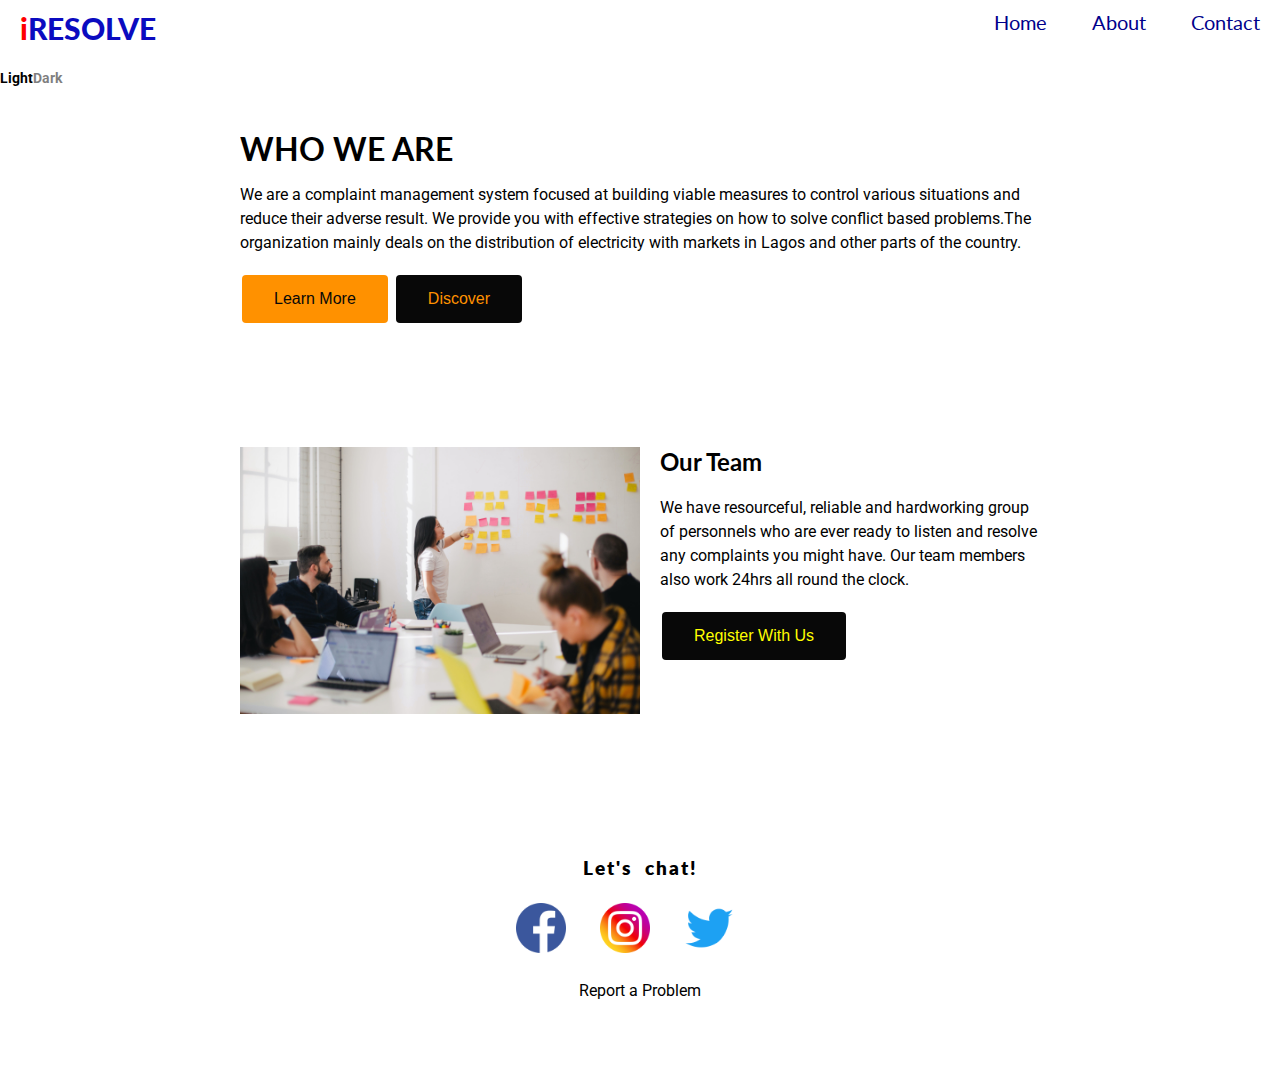
<file: index.html>
<!DOCTYPE html>
<html lang="en">
<head>
    <meta charset="UTF-8">
    <meta http-equiv="X-UA-Compatible" content="IE=edge">
    <meta name="viewport" content="width=device-width, initial-scale=1.0">
    <link rel="preconnect" href="https://fonts.gstatic.com">
    <link href="https://fonts.googleapis.com/css2?family=Lato&family=Roboto&display=swap" rel="stylesheet">
    <link rel="stylesheet" href="css/styles.css">
    <title>Document</title>
</head>
<body>
      
   <!--HEADER PAGE-->
    <header>
        <div class="header"></div>
        <nav class="nav-bar">
            <ul>
                <a href="#" class="header-logo"><span class="iheader">i</span>RESOLVE</a>
                <div class="header-right">
                    <li><a href="#Home">Home</a></li>
                    <li><a href="#About">About</a></li>
                    <li><a href="#Contact">Contact</a></li>
                </div>
            </ul>
        </nav>
        </div>
    </header>

    <input type="checkbox" id="switch">
    <label for="switch">
        <div class="toggle"></div>
        <div class="names">
          <p class="light">Light</p>
          <p class="dark">Dark</p>
        </div>
      </label>
      
    <section id="Home">
        <div>
            <div class="des">
                <h1 class="head-text">WHO WE ARE</h1>
                <p class="pdes">We are a complaint management system focused at building viable measures to control various situations and reduce their adverse result. We provide you with effective strategies on how to solve conflict based problems.The organization mainly deals on the distribution of electricity with markets in Lagos and other parts of the country.</p>
            <div class="header-btn"> 
                <button class="button1">Learn More</button>
                <button class="button2">Discover</button>
            </div>
        </div> 
        </div>
    </section>
        

    <!--BODY OF THE WEBSITE-->

    <section id="About">
        <div>
            <div class="content-wrapper">
                <div class="body-image">
                    <img src="images/leon-Oalh2MojUuk-unsplash.jpg" alt="Teamwork image">
                </div>
                <h2>Our Team</h2>
                <p>We have resourceful, reliable and hardworking group of personnels who are ever ready to listen and resolve any complaints you might have. Our team members also work 24hrs all round the clock.</p>
                <a href="register.html"><button class="section-btn">Register With Us</button></a>
            </div>
        </div>
    </section>

    <!--FOOTER-->
    <footer id=Contact>
        <div>
            <div class="footer">
                <div class="content-wrapper"> 
                    <h3 class="fchat">Let's chat!</h3>
                 <div class="logos" >
                     <img src="icon/facebook.png" alt="Facebook Icon">
                     <img src="icon/instagram.png" alt="Instagram Icon">
                     <img src="icon/twitter.png" alt="Twitter Icon">
                 </div>
                 <p>Report a Problem</p></div>
            </div>
        </div>
    </footer>
</body>
</html>
</file>
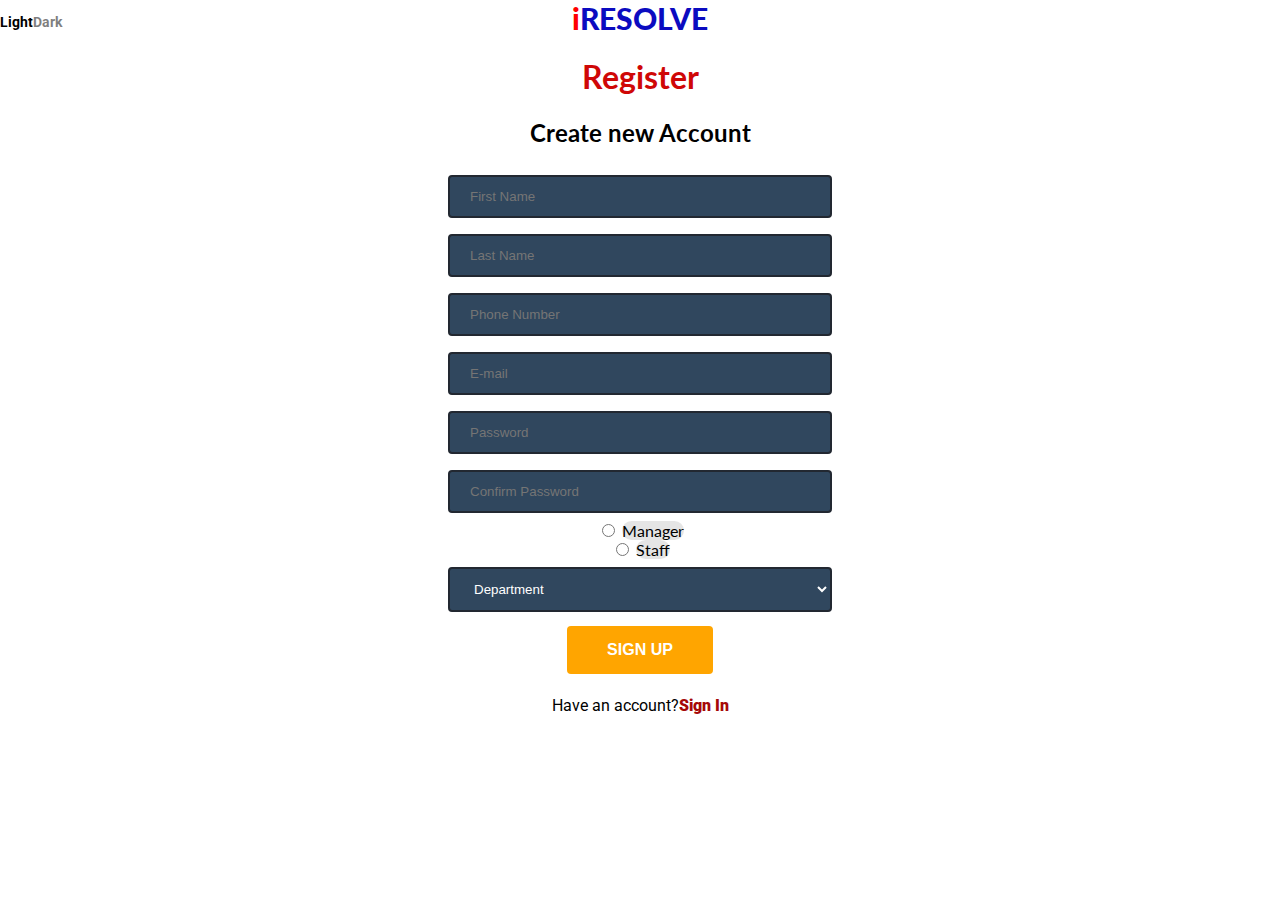
<file: register.html>
<!DOCTYPE html>
<html lang="en">
<head>
    <meta charset="UTF-8">
    <meta http-equiv="X-UA-Compatible" content="IE=edge">
    <meta name="viewport" content="width=device-width, initial-scale=1.0">
    <link rel="preconnect" href="https://fonts.gstatic.com">
    <link href="https://fonts.googleapis.com/css2?family=Lato&family=Roboto&display=swap" rel="stylesheet">
    <link rel="stylesheet" href="css/styles.css">
    <title>Document</title>
</head>
<body>
    <main>
        <input type="checkbox" id="switch">
        <label for="switch">
            <div class="toggle"></div>
            <div class="names">
              <p class="light">Light</p>
              <p class="dark">Dark</p>
            </div>
          </label>

        <form action="success.html" method="get">
            <a href="#" class="header-logo"><span class="iheader">i</span>RESOLVE</a>
                <h1 class="hreg">Register</h1>
            <h2>Create new Account</h2>
            <input type="text" id="firstname" placeholder="First Name"><br>
            
            <input type="text" id="lastname" placeholder="Last Name"><br>
            
            <input type="tel" id="phonenumber" placeholder="Phone Number"><br>
            
            <input type="email" id="email" placeholder="E-mail"><br>
           
            <input type="password" id="password" placeholder="Password"><br>
            
            <input type="password" value="" placeholder="Confirm Password"><br>

            <input type="radio" id="manager" name="position"> 
            <label for="manager">Manager</label><br>

            <input type="radio" id="staff" name="position">
            <label for="staff">Staff</label><br>

            <select type="department" name="feedback" id="department" placeholder="Department">
                <option value="department">Department</option>
                <option value="IT">IT Support</option>
                <option value="acc">Accounting</option>
                <option value="HR">HR</option>
            </select>
            <br>
            <button type="submit" class="register-btn">SIGN UP</button><br>
            <p >Have an account?<a href="#">Sign In</a></p>
        </form>
    </main>
</body>
</html>
</file>
<file: css/styles.css>
/*General Styling -------------*/

[class*="col-"] {
    width: 100%;
  }

@media only screen and (min-width: 768px) {
  /* For desktop: */
  .col-1 {width: 8.33%;}
  .col-2 {width: 16.66%;}
  .col-3 {width: 25%;}
  .col-4 {width: 33.33%;}
  .col-5 {width: 41.66%;}
  .col-6 {width: 50%;}
  .col-7 {width: 58.33%;}
  .col-8 {width: 66.66%;}
  .col-9 {width: 75%;}
  .col-10 {width: 83.33%;}
  .col-11 {width: 91.66%;}
  .col-12 {width: 100%;}
}

@media only screen and (max-width: 600px)  {
  /* For tablets: */
  .col-s-1 {width: 8.33%;}
  .col-s-2 {width: 16.66%;}
  .col-s-3 {width: 25%;}
  .col-s-4 {width: 33.33%;}
  .col-s-5 {width: 41.66%;}
  .col-s-6 {width: 50%;}
  .col-s-7 {width: 58.33%;}
  .col-s-8 {width: 66.66%;}
  .col-s-9 {width: 75%;}
  .col-s-10 {width: 83.33%;}
  .col-s-11 {width: 91.66%;}
  .col-s-12 {width: 100%;}
}

body{
  margin: 0;
  padding: 0;
  font-family: 'Lato', sans-serif;
  position: relative;
  background-color: #fff;
  transition: background-color .1s;
}

body p {
    font-family: 'Roboto', sans-serif;
}

label, .toggle {
    height: 2.8rem;
    border-radius: 100px;
  }
  label {
    width: 100%;
    background-color: rgba(0,0,0,.1);
    border-radius: 100px;
    position: relative;
    margin: 1.8rem 0 4rem 0; 
    cursor: pointer;
  }
  .toggle {
    position: absolute;
    width: 50%;
    background-color: #fff;
    box-shadow: 0 2px 15px rgba(0,0,0,.15);
    transition: transform .3s cubic-bezier(0.25, 0.46, 0.45, 0.94);
  }
  .names {
    font-size: 90%;
    font-weight: bolder;
    width: 65%;
    margin-left: 17.5%;
    margin-top: .5%;
    position: absolute;
    display: flex;
    justify-content: space-between;
    user-select: none;
  }
  .dark {
    opacity: .5;
  }

  [type="checkbox"] {
    display: none;
  }
  [type="checkbox"]:checked + body .toggle{
    transform: translateX(100%);
    background-color: #34323D;
  }
  [type="checkbox"]:checked + body .dark{
    opacity: 1;
  }
  [type="checkbox"]:checked + body .light{
    opacity: .5;
  }
  [type="checkbox"]:checked + body {
    background-color:  #26242E;
    color: white;
  }

  [type="checkbox"]:checked + body .nav-bar{
    transform: scale(1);
    background: #26242E;
  }
  [type="checkbox"]:checked + body .nav-bar{
    background: linear-gradient(40deg, #8983F7, #A3DAFB 70%);
  }
  [type="checkbox"]:checked + body .header{
    background: linear-gradient(40deg, #8983F7, #A3DAFB 70%);
  }
  
  [type="checkbox"]:checked + body .footer{
    background-color: #34323D;
  }
  [type="checkbox"]:checked + body .content-wrapper {
    background-color: white;
  }
  [type="checkbox"]:checked + body .des{
    border-color: transparent transparent white transparent;
  }
  [type="checkbox"]:checked + body .des{
    background-color: #34323D;
    opacity: 1;
  }

.content-wrapper {
    width: 800px;
    margin: 0 auto;
    padding: 60px 0;
    overflow: hidden;
}
.content-wrapper h2 {
    margin-top: 0;
}

.content-wrapper p {
    line-height: 1.5em;
}
.nav-bar {
    margin: 0;
}

.nav-bar ul {
    margin: 0;
    padding: 10px 0;
}
/* Header -----*/

.header-body {
    text-align: center;
}

li{
    list-style-type: none;
    display: inline-block;
}

li a:link {
    text-decoration: none;
    padding: 20px;
    color: darkblue;
}
li a:visited {
    text-decoration: none;
    padding: 20px;
    color: rgb(54, 158, 33);
}

li a:hover {
    text-decoration: none;
    padding: 20px;
    color: rgb(107, 82, 34);
}
li a:active {
    text-decoration: none;
    padding: 20px;
    color: rgb(139, 48, 67);
}

.header-right {
    float: right;
    font-size: 20px;
}

.header-right a {
    padding: 20px;
}
.header span {
    color: red;
}

.iheader {
    color: red;
}

.header-logo {
    font-size: 30px;
    text-decoration: none;
    padding: 20px;
    color: rgb(11, 11, 192);
    font-weight: 900;
}
.button1 {
    border: none;
    color: rgb(8, 8, 8);
    background: #ff9100;
    padding: 15px 32px;
    border-radius: 4px;
    text-align: center;
    text-decoration: none;
    display: inline-block;
    font-size: 16px;
    margin: 4px 2px;
    cursor: pointer;
}
.button2 {
    border: none;
    color: #ff9100;
    background: rgb(8, 8, 8);
    padding: 15px 32px;
    border-radius: 4px;
    text-align: center;
    text-decoration: none;
    display: inline-block;
    font-size: 16px;
    margin: 4px 2px;
    cursor: pointer;
}
.des {
    width: 800px;
    line-height: 1.5em;
    margin: 0 auto;
    padding: 60px 0;
    overflow: hidden;
}

/* Section ---*/


.section-btn {
    border: none;
    color: yellow;
    background: rgb(8, 8, 8);
    padding: 15px 32px;
    border-radius: 4px;
    text-align: center;
    text-decoration: none;
    display: inline-block;
    font-size: 16px;
    margin: 4px 2px;
    cursor: pointer;
}

.body-image img {
    width: 400px;
    float: left;
    margin-right: 20px;
}
div.body-image {
    display: inline;
}

/* Footer-------*/

.footer {
    text-align: center;
}
.fchat {
    font-weight: 800;
    letter-spacing: 2px;
    word-spacing: 7px;
}
.logos img {
    width: 50px;
    padding-right: 30px;
}
#Contact {
    line-height: 2em;
}

/* Register Page---*/

.hreg {
    color: rgb(207, 7, 7);
}

form {
    text-align: center;
}


input[type=text] {
    background-color: #30475e;
    color: white;
    width: 30%;
    padding: 12px 20px;
    margin: 8px 0;
    box-sizing: border-box;
    border: 2px solid #222831;
    border-radius: 4px;
  }

  input[type=tel] {
    background-color: #30475e;
    color: white;
    width: 30%;
    padding: 12px 20px;
    margin: 8px 0;
    box-sizing: border-box;
    border: 2px solid #222831;
    border-radius: 4px;
  }

  input[type=email] {
    background-color: #30475e;
    color: white;
    width: 30%;
    padding: 12px 20px;
    margin: 8px 0;
    box-sizing: border-box;
    border: 2px solid #222831;
    border-radius: 4px;
  }

  input[type=password] {
    background-color: #30475e;
    color: white;
    width: 30%;
    padding: 12px 20px;
    margin: 8px 0;
    box-sizing: border-box;
    border: 2px solid #222831;
    border-radius: 4px;   
  }

  select {
    background-color: #30475e;
    color: white;
    width: 30%;
    padding: 12px 20px;
    margin: 8px 0;
    box-sizing: border-box;
    border: 2px solid #222831;
    border-radius: 4px; 
  }

.register-btn {
    border: none;
    color: white;
    background: orange;
    padding: 15px 40px;
    border-radius: 4px;
    text-align: center;
    text-decoration: none;
    font-weight: 800;
    display: inline-block;
    font-size: 16px;
    margin: 6px 2px;
    cursor: pointer;
}

  p a {
      text-decoration: none;
      color: #a50808;
      font-weight: 900;
  }
</file>
